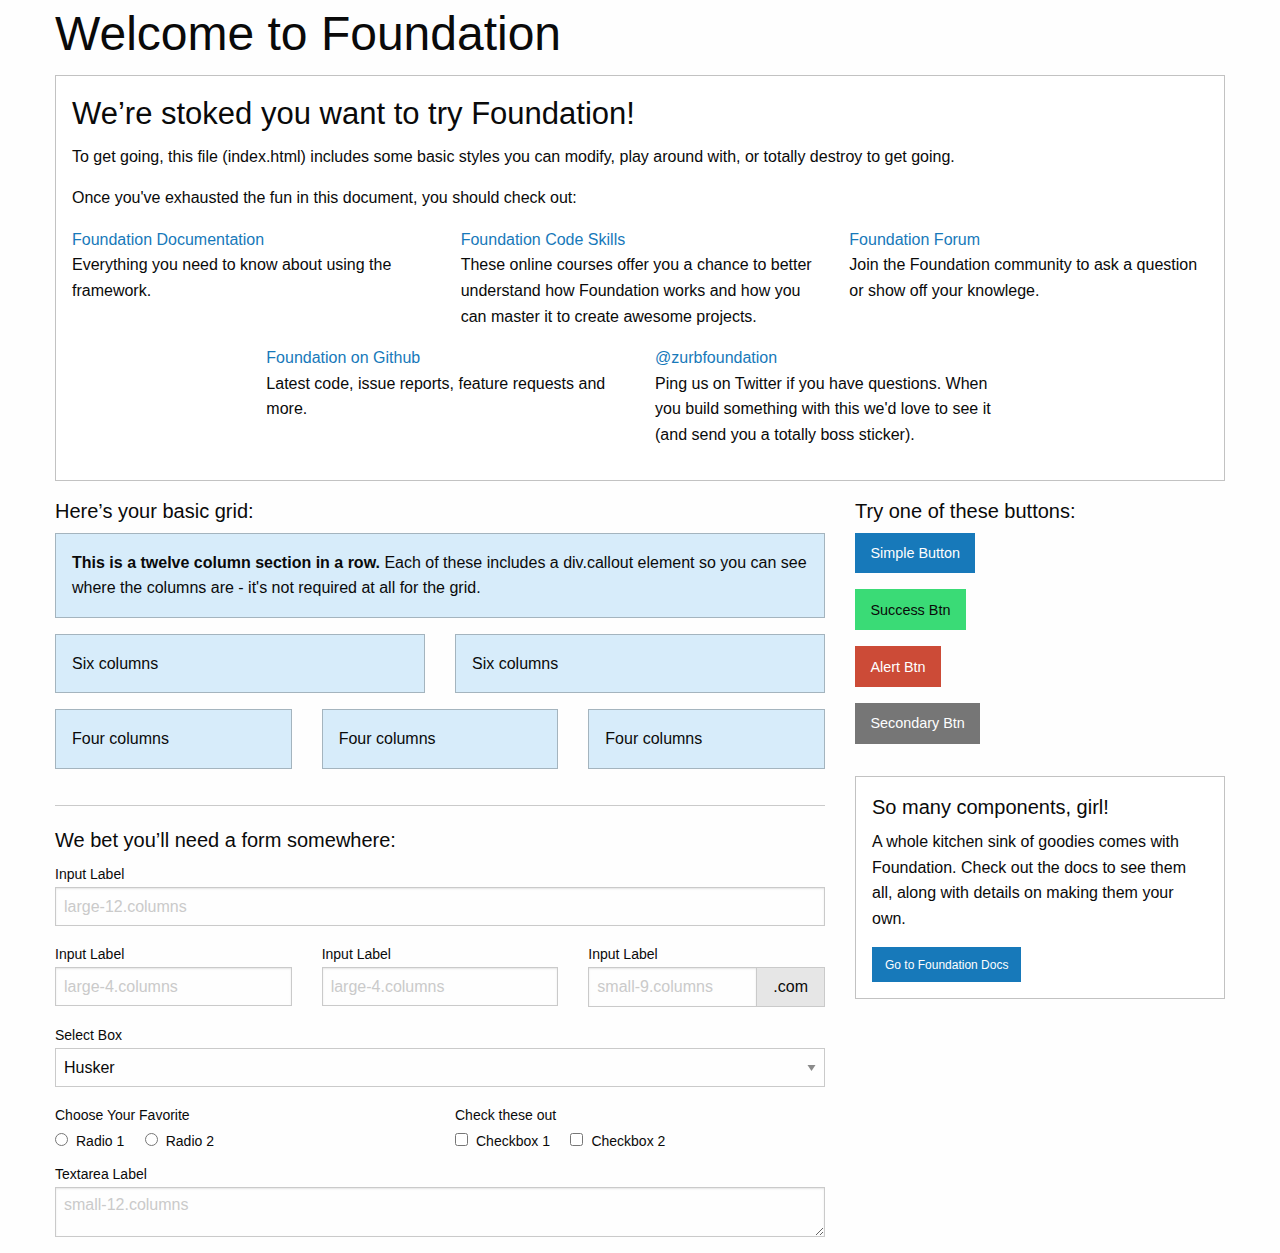
<file: foundation-6.3.1-complete/index.html>
<!doctype html>
<html class="no-js" lang="en" dir="ltr">
  <head>
    <meta charset="utf-8">
    <meta http-equiv="x-ua-compatible" content="ie=edge">
    <meta name="viewport" content="width=device-width, initial-scale=1.0">
    <title>Foundation for Sites</title>
    <link rel="stylesheet" href="css/foundation.css">
    <link rel="stylesheet" href="css/app.css">
  </head>
  <body>
    <div class="row">
      <div class="large-12 columns">
        <h1>Welcome to Foundation</h1>
      </div>
    </div>

    <div class="row">
      <div class="large-12 columns">
        <div class="callout">
          <h3>We&rsquo;re stoked you want to try Foundation! </h3>
          <p>To get going, this file (index.html) includes some basic styles you can modify, play around with, or totally destroy to get going.</p>
          <p>Once you've exhausted the fun in this document, you should check out:</p>
          <div class="row">
            <div class="large-4 medium-4 columns">
              <p><a href="http://foundation.zurb.com/docs">Foundation Documentation</a><br />Everything you need to know about using the framework.</p>
            </div>
            <div class="large-4 medium-4 columns">
              <p><a href="http://zurb.com/university/code-skills">Foundation Code Skills</a><br />These online courses offer you a chance to better understand how Foundation works and how you can master it to create awesome projects.</p>
            </div>
            <div class="large-4 medium-4 columns">
              <p><a href="http://foundation.zurb.com/forum">Foundation Forum</a><br />Join the Foundation community to ask a question or show off your knowlege.</p>
            </div>
          </div>
          <div class="row">
            <div class="large-4 medium-4 medium-push-2 columns">
              <p><a href="http://github.com/zurb/foundation">Foundation on Github</a><br />Latest code, issue reports, feature requests and more.</p>
            </div>
            <div class="large-4 medium-4 medium-pull-2 columns">
              <p><a href="https://twitter.com/ZURBfoundation">@zurbfoundation</a><br />Ping us on Twitter if you have questions. When you build something with this we'd love to see it (and send you a totally boss sticker).</p>
            </div>
          </div>
        </div>
      </div>
    </div>

    <div class="row">
      <div class="large-8 medium-8 columns">
        <h5>Here&rsquo;s your basic grid:</h5>
        <!-- Grid Example -->

        <div class="row">
          <div class="large-12 columns">
            <div class="primary callout">
              <p><strong>This is a twelve column section in a row.</strong> Each of these includes a div.callout element so you can see where the columns are - it's not required at all for the grid.</p>
            </div>
          </div>
        </div>
        <div class="row">
          <div class="large-6 medium-6 columns">
            <div class="primary callout">
              <p>Six columns</p>
            </div>
          </div>
          <div class="large-6 medium-6 columns">
            <div class="primary callout">
              <p>Six columns</p>
            </div>
          </div>
        </div>
        <div class="row">
          <div class="large-4 medium-4 small-4 columns">
            <div class="primary callout">
              <p>Four columns</p>
            </div>
          </div>
          <div class="large-4 medium-4 small-4 columns">
            <div class="primary callout">
              <p>Four columns</p>
            </div>
          </div>
          <div class="large-4 medium-4 small-4 columns">
            <div class="primary callout">
              <p>Four columns</p>
            </div>
          </div>
        </div>

        <hr />

        <h5>We bet you&rsquo;ll need a form somewhere:</h5>
        <form>
          <div class="row">
            <div class="large-12 columns">
              <label>Input Label</label>
              <input type="text" placeholder="large-12.columns" />
            </div>
          </div>
          <div class="row">
            <div class="large-4 medium-4 columns">
              <label>Input Label</label>
              <input type="text" placeholder="large-4.columns" />
            </div>
            <div class="large-4 medium-4 columns">
              <label>Input Label</label>
              <input type="text" placeholder="large-4.columns" />
            </div>
            <div class="large-4 medium-4 columns">
              <div class="row collapse">
                <label>Input Label</label>
                <div class="input-group">
                  <input type="text" placeholder="small-9.columns" class="input-group-field" />
                  <span class="input-group-label">.com</span>
                </div>
              </div>
            </div>
          </div>
          <div class="row">
            <div class="large-12 columns">
              <label>Select Box</label>
              <select>
                <option value="husker">Husker</option>
                <option value="starbuck">Starbuck</option>
                <option value="hotdog">Hot Dog</option>
                <option value="apollo">Apollo</option>
              </select>
            </div>
          </div>
          <div class="row">
            <div class="large-6 medium-6 columns">
              <label>Choose Your Favorite</label>
              <input type="radio" name="pokemon" value="Red" id="pokemonRed"><label for="pokemonRed">Radio 1</label>
              <input type="radio" name="pokemon" value="Blue" id="pokemonBlue"><label for="pokemonBlue">Radio 2</label>
            </div>
            <div class="large-6 medium-6 columns">
              <label>Check these out</label>
              <input id="checkbox1" type="checkbox"><label for="checkbox1">Checkbox 1</label>
              <input id="checkbox2" type="checkbox"><label for="checkbox2">Checkbox 2</label>
            </div>
          </div>
          <div class="row">
            <div class="large-12 columns">
              <label>Textarea Label</label>
              <textarea placeholder="small-12.columns"></textarea>
            </div>
          </div>
        </form>
      </div>

      <div class="large-4 medium-4 columns">
        <h5>Try one of these buttons:</h5>
        <p><a href="#" class="button">Simple Button</a><br/>
        <a href="#" class="success button">Success Btn</a><br/>
        <a href="#" class="alert button">Alert Btn</a><br/>
        <a href="#" class="secondary button">Secondary Btn</a></p>
        <div class="callout">
          <h5>So many components, girl!</h5>
          <p>A whole kitchen sink of goodies comes with Foundation. Check out the docs to see them all, along with details on making them your own.</p>
          <a href="http://foundation.zurb.com/sites/docs/" class="small button">Go to Foundation Docs</a>
        </div>
      </div>
    </div>

    <script src="js/vendor/jquery.js"></script>
    <script src="js/vendor/what-input.js"></script>
    <script src="js/vendor/foundation.js"></script>
    <script src="js/app.js"></script>
  </body>
</html>
</file>
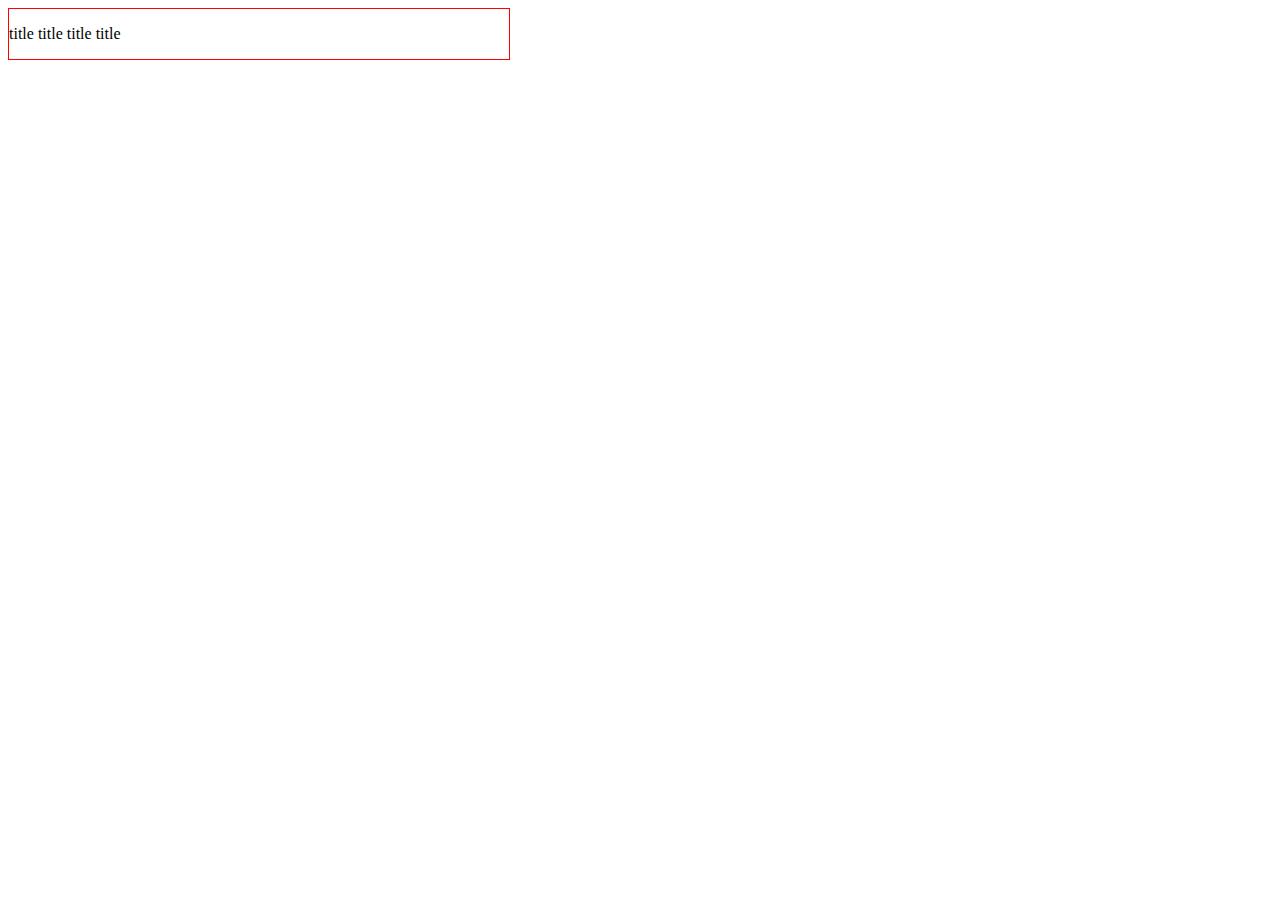
<file: foundation-6.3.1-complete/media.html>
<!DOCTYPE html>
<html lang="en">
<head>
    <meta charset="UTF-8">
    <title>Title</title>
    <style>
        .box{width: 500px;border: 1px solid red;}
        /*@media screen and (min-width:993px),screen and (max-width: 1200px){
            .box{width:200px; border-color: gray;background: gray;}
        }*/
        @media screen and (max-width:992px){
            .box{width:200px; border-color: gray;background: gray;}
        }
        @media screen and (max-width:768px){
            .box{width:200px; border-color: gray;}
            .title{color:red;}
        }


    </style>
</head>
<body>
<div class="box">
    <p class="title">title title title title</p>
</div>


</body>
</html>
</file>
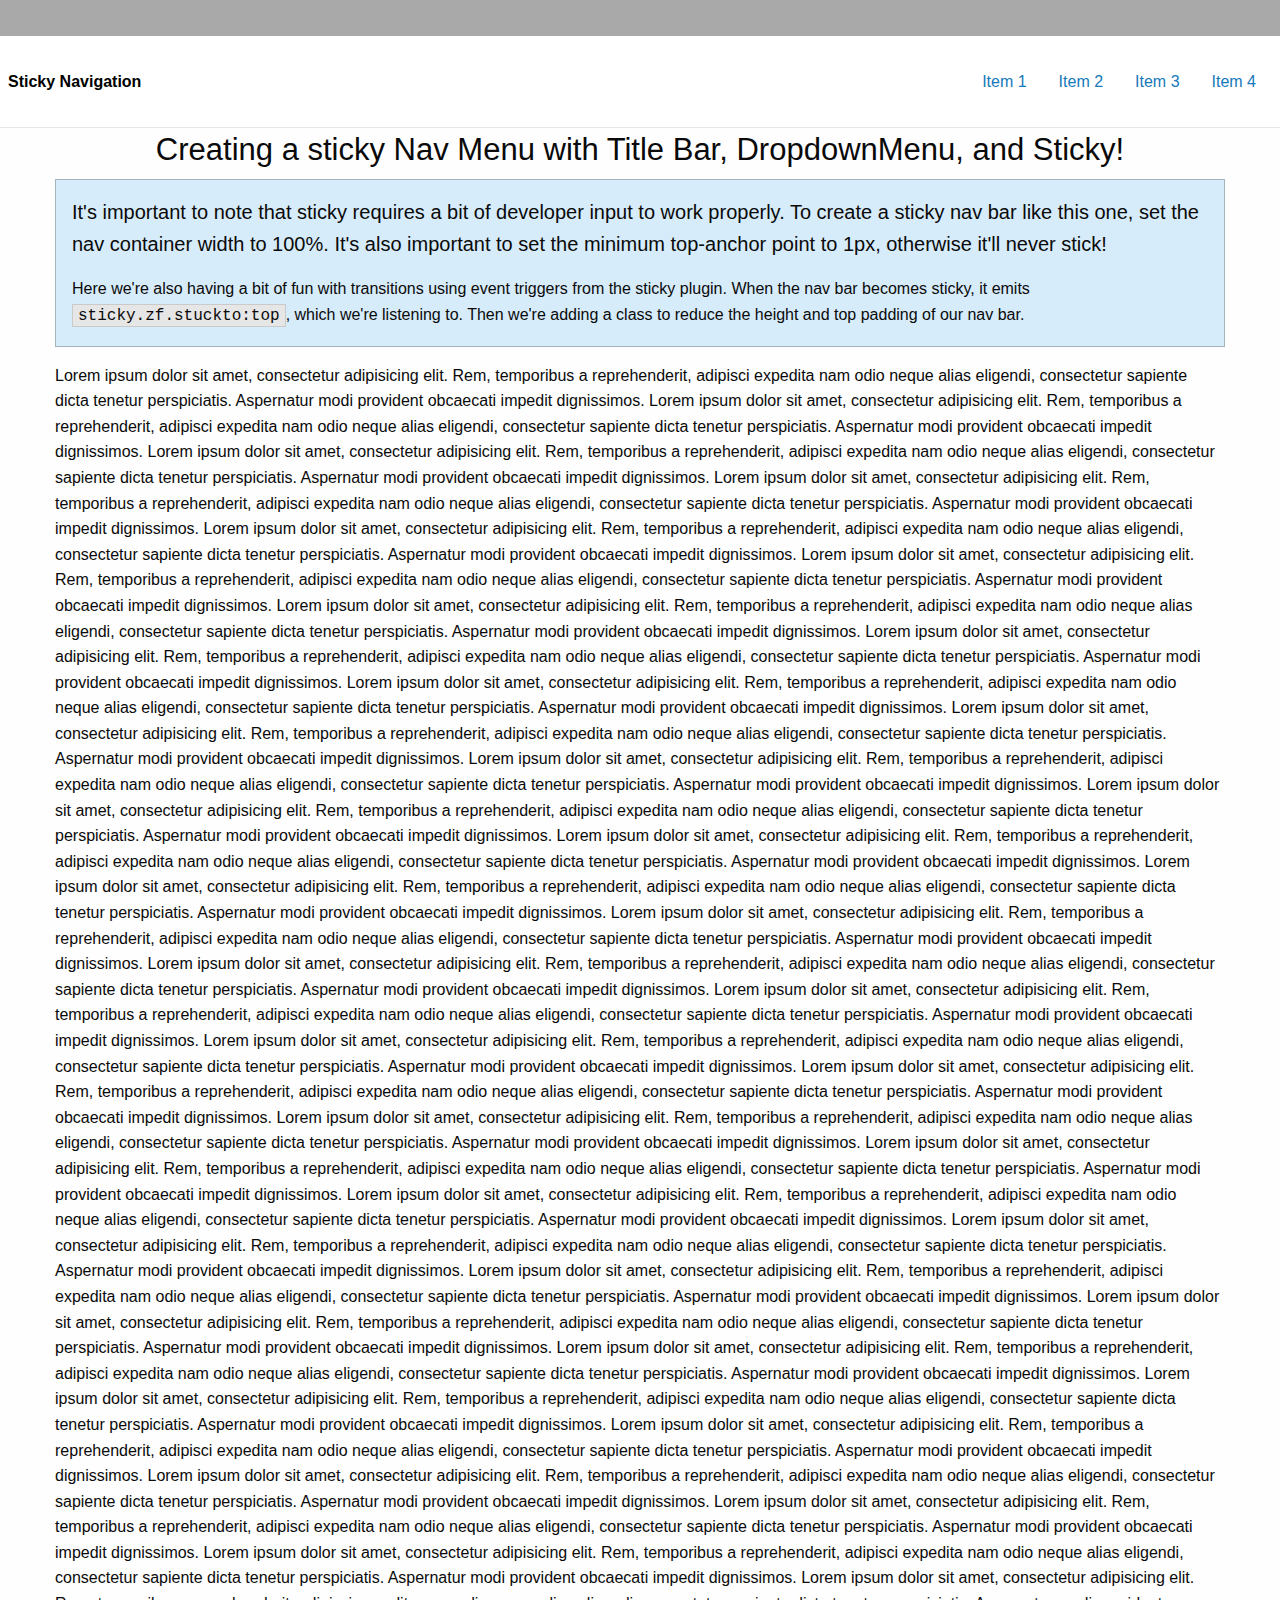
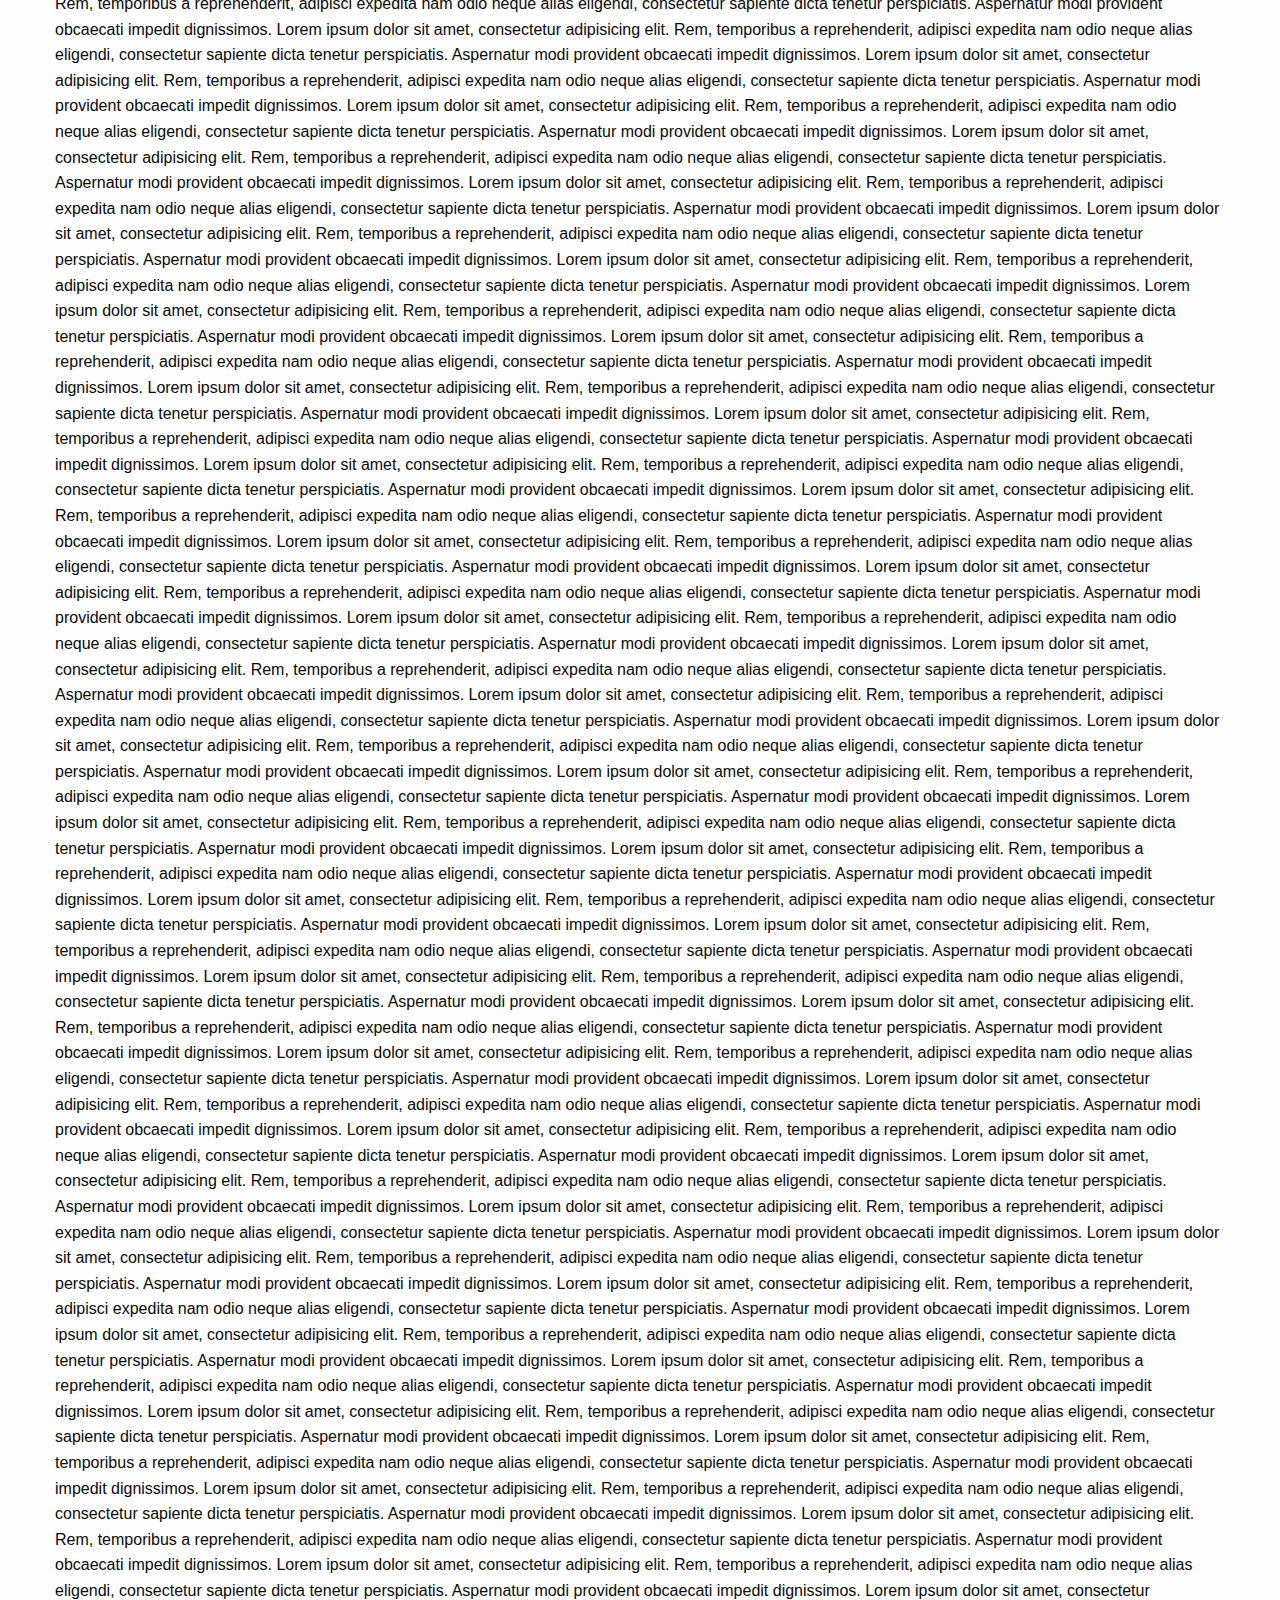
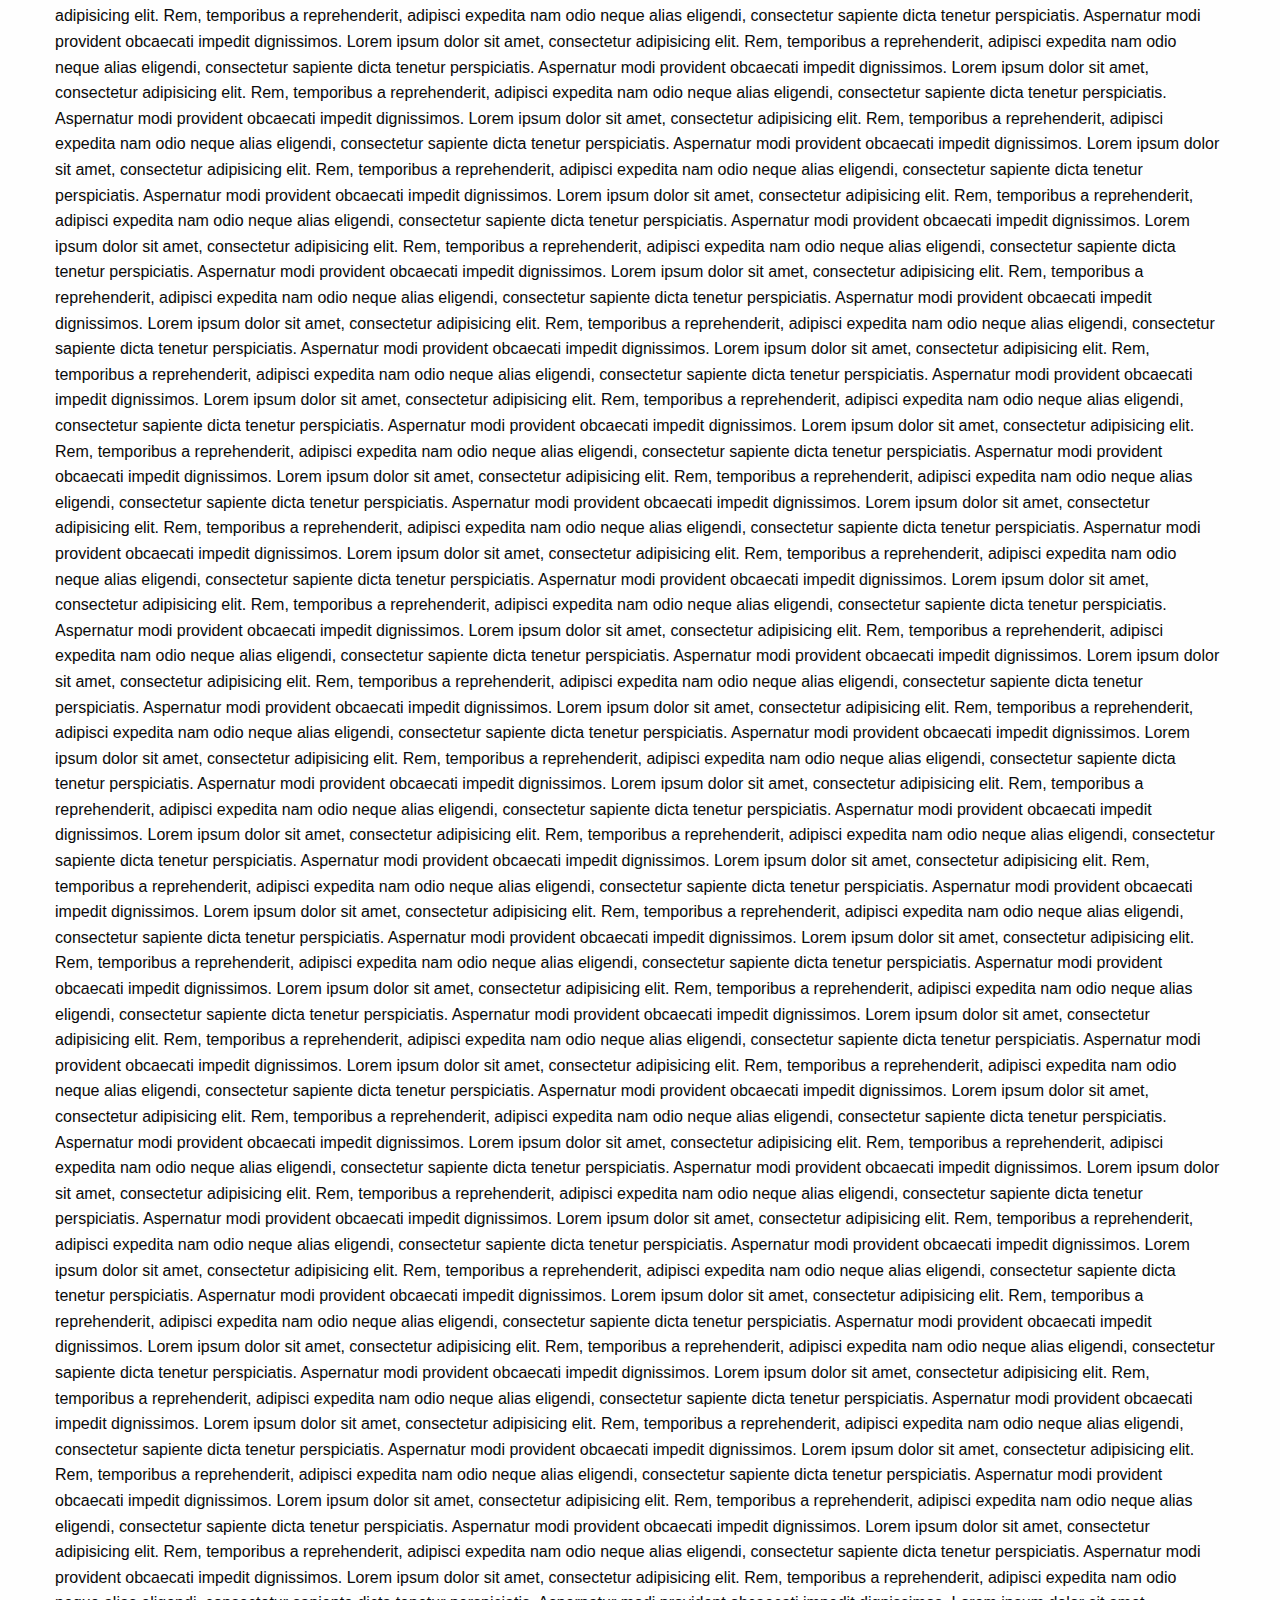
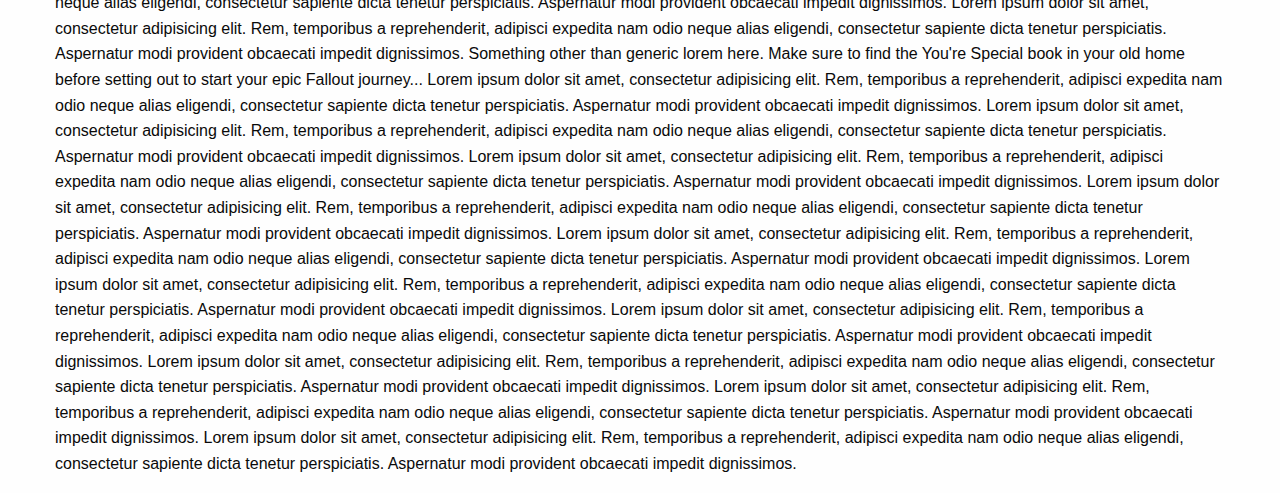
<file: foundation-6.3.1-complete/sticky.html>
<!DOCTYPE html>
<html lang="en">
<head>
    <meta charset="utf-8">
    <meta http-equiv="x-ua-compatible" content="ie=edge">
    <meta name="viewport" content="width=device-width, initial-scale=1.0">
    <title>Foundation Sticky</title>
    <link rel="stylesheet" href="css/foundation.css">
    <link rel="stylesheet" href="css/app.css">
    <link rel="stylesheet" href="css/docs.css">
    <style>
        .title-bar{
            font-family: "lato",sans-serif;
            font-style: normal;
            min-height: 92px;
            font-weight: 500;
            font-size: 16px;
            border-bottom: 1px solid #e6e6e6;
            background: #fff;
        }
        .title-bar-title{color: #000;}
        #main-menu.is-stuck{
            background: rgba(255,255,255,.95);
            -webkit-box-shadow: 0 2px 16px -1px #757575;
            -moz-box-shadow: 0 2px 16px -1px #757575;
            box-shadow: 0 2px 16px -1px #757575;
            min-height: 46px;
        }
    </style>
</head>
<body>
<div style="height: 36px;background: darkgray;"></div>
<div data-sticky-container="" class="sticky-container">
    <div class="title-bar sticky is-at-top" data-sticky data-options="marginTop:0;"  data-events="resize" id="main-menu">
        <div class="title-bar-left">
            <span class="title-bar-title">Sticky Navigation</span>
        </div>
        <div class="title-bar-right">
            <ul class="dropdown menu align-right" data-dropdown-menu="ucwxka-dropdown-menu" role="menubar">
                <li role="menuitem"><a>Item 1</a></li>
                <li role="menuitem"><a href="#">Item 2</a></li>
                <li role="menuitem"><a href="#">Item 3</a></li>
                <li role="menuitem"><a href="#">Item 4</a></li>
            </ul>
        </div>
    </div>
</div>



<div class="column row" id="root">
    <h3 class="text-center">Creating a sticky Nav Menu with Title Bar, DropdownMenu, and Sticky!</h3>
    <div class="callout primary">
        <p class="lead">It's important to note that sticky requires a bit of developer input to work properly. To create a sticky nav bar like this one, set the nav container width to 100%. It's also important to set the minimum top-anchor point to 1px, otherwise it'll never stick!</p>
        <p>Here we're also having a bit of fun with transitions using event triggers from the sticky plugin. When the nav bar becomes sticky, it emits <code>sticky.zf.stuckto:top</code>, which we're listening to. Then we're adding a class to reduce the height and top padding of our nav bar.</p>
    </div>
    <p>
        Lorem ipsum dolor sit amet, consectetur adipisicing elit. Rem, temporibus a reprehenderit, adipisci expedita nam odio neque alias eligendi, consectetur sapiente dicta tenetur perspiciatis. Aspernatur modi provident obcaecati impedit dignissimos.
        Lorem ipsum dolor sit amet, consectetur adipisicing elit. Rem, temporibus a reprehenderit, adipisci expedita nam odio neque alias eligendi, consectetur sapiente dicta tenetur perspiciatis. Aspernatur modi provident obcaecati impedit dignissimos.
        Lorem ipsum dolor sit amet, consectetur adipisicing elit. Rem, temporibus a reprehenderit, adipisci expedita nam odio neque alias eligendi, consectetur sapiente dicta tenetur perspiciatis. Aspernatur modi provident obcaecati impedit dignissimos.
        Lorem ipsum dolor sit amet, consectetur adipisicing elit. Rem, temporibus a reprehenderit, adipisci expedita nam odio neque alias eligendi, consectetur sapiente dicta tenetur perspiciatis. Aspernatur modi provident obcaecati impedit dignissimos.
        Lorem ipsum dolor sit amet, consectetur adipisicing elit. Rem, temporibus a reprehenderit, adipisci expedita nam odio neque alias eligendi, consectetur sapiente dicta tenetur perspiciatis. Aspernatur modi provident obcaecati impedit dignissimos.
        Lorem ipsum dolor sit amet, consectetur adipisicing elit. Rem, temporibus a reprehenderit, adipisci expedita nam odio neque alias eligendi, consectetur sapiente dicta tenetur perspiciatis. Aspernatur modi provident obcaecati impedit dignissimos.
        Lorem ipsum dolor sit amet, consectetur adipisicing elit. Rem, temporibus a reprehenderit, adipisci expedita nam odio neque alias eligendi, consectetur sapiente dicta tenetur perspiciatis. Aspernatur modi provident obcaecati impedit dignissimos.
        Lorem ipsum dolor sit amet, consectetur adipisicing elit. Rem, temporibus a reprehenderit, adipisci expedita nam odio neque alias eligendi, consectetur sapiente dicta tenetur perspiciatis. Aspernatur modi provident obcaecati impedit dignissimos.
        Lorem ipsum dolor sit amet, consectetur adipisicing elit. Rem, temporibus a reprehenderit, adipisci expedita nam odio neque alias eligendi, consectetur sapiente dicta tenetur perspiciatis. Aspernatur modi provident obcaecati impedit dignissimos.
        Lorem ipsum dolor sit amet, consectetur adipisicing elit. Rem, temporibus a reprehenderit, adipisci expedita nam odio neque alias eligendi, consectetur sapiente dicta tenetur perspiciatis. Aspernatur modi provident obcaecati impedit dignissimos.
        Lorem ipsum dolor sit amet, consectetur adipisicing elit. Rem, temporibus a reprehenderit, adipisci expedita nam odio neque alias eligendi, consectetur sapiente dicta tenetur perspiciatis. Aspernatur modi provident obcaecati impedit dignissimos.
        Lorem ipsum dolor sit amet, consectetur adipisicing elit. Rem, temporibus a reprehenderit, adipisci expedita nam odio neque alias eligendi, consectetur sapiente dicta tenetur perspiciatis. Aspernatur modi provident obcaecati impedit dignissimos.
        Lorem ipsum dolor sit amet, consectetur adipisicing elit. Rem, temporibus a reprehenderit, adipisci expedita nam odio neque alias eligendi, consectetur sapiente dicta tenetur perspiciatis. Aspernatur modi provident obcaecati impedit dignissimos.
        Lorem ipsum dolor sit amet, consectetur adipisicing elit. Rem, temporibus a reprehenderit, adipisci expedita nam odio neque alias eligendi, consectetur sapiente dicta tenetur perspiciatis. Aspernatur modi provident obcaecati impedit dignissimos.
        Lorem ipsum dolor sit amet, consectetur adipisicing elit. Rem, temporibus a reprehenderit, adipisci expedita nam odio neque alias eligendi, consectetur sapiente dicta tenetur perspiciatis. Aspernatur modi provident obcaecati impedit dignissimos.
        Lorem ipsum dolor sit amet, consectetur adipisicing elit. Rem, temporibus a reprehenderit, adipisci expedita nam odio neque alias eligendi, consectetur sapiente dicta tenetur perspiciatis. Aspernatur modi provident obcaecati impedit dignissimos.
        Lorem ipsum dolor sit amet, consectetur adipisicing elit. Rem, temporibus a reprehenderit, adipisci expedita nam odio neque alias eligendi, consectetur sapiente dicta tenetur perspiciatis. Aspernatur modi provident obcaecati impedit dignissimos.
        Lorem ipsum dolor sit amet, consectetur adipisicing elit. Rem, temporibus a reprehenderit, adipisci expedita nam odio neque alias eligendi, consectetur sapiente dicta tenetur perspiciatis. Aspernatur modi provident obcaecati impedit dignissimos.
        Lorem ipsum dolor sit amet, consectetur adipisicing elit. Rem, temporibus a reprehenderit, adipisci expedita nam odio neque alias eligendi, consectetur sapiente dicta tenetur perspiciatis. Aspernatur modi provident obcaecati impedit dignissimos.
        Lorem ipsum dolor sit amet, consectetur adipisicing elit. Rem, temporibus a reprehenderit, adipisci expedita nam odio neque alias eligendi, consectetur sapiente dicta tenetur perspiciatis. Aspernatur modi provident obcaecati impedit dignissimos.
        Lorem ipsum dolor sit amet, consectetur adipisicing elit. Rem, temporibus a reprehenderit, adipisci expedita nam odio neque alias eligendi, consectetur sapiente dicta tenetur perspiciatis. Aspernatur modi provident obcaecati impedit dignissimos.
        Lorem ipsum dolor sit amet, consectetur adipisicing elit. Rem, temporibus a reprehenderit, adipisci expedita nam odio neque alias eligendi, consectetur sapiente dicta tenetur perspiciatis. Aspernatur modi provident obcaecati impedit dignissimos.
        Lorem ipsum dolor sit amet, consectetur adipisicing elit. Rem, temporibus a reprehenderit, adipisci expedita nam odio neque alias eligendi, consectetur sapiente dicta tenetur perspiciatis. Aspernatur modi provident obcaecati impedit dignissimos.
        Lorem ipsum dolor sit amet, consectetur adipisicing elit. Rem, temporibus a reprehenderit, adipisci expedita nam odio neque alias eligendi, consectetur sapiente dicta tenetur perspiciatis. Aspernatur modi provident obcaecati impedit dignissimos.
        Lorem ipsum dolor sit amet, consectetur adipisicing elit. Rem, temporibus a reprehenderit, adipisci expedita nam odio neque alias eligendi, consectetur sapiente dicta tenetur perspiciatis. Aspernatur modi provident obcaecati impedit dignissimos.
        Lorem ipsum dolor sit amet, consectetur adipisicing elit. Rem, temporibus a reprehenderit, adipisci expedita nam odio neque alias eligendi, consectetur sapiente dicta tenetur perspiciatis. Aspernatur modi provident obcaecati impedit dignissimos.
        Lorem ipsum dolor sit amet, consectetur adipisicing elit. Rem, temporibus a reprehenderit, adipisci expedita nam odio neque alias eligendi, consectetur sapiente dicta tenetur perspiciatis. Aspernatur modi provident obcaecati impedit dignissimos.
        Lorem ipsum dolor sit amet, consectetur adipisicing elit. Rem, temporibus a reprehenderit, adipisci expedita nam odio neque alias eligendi, consectetur sapiente dicta tenetur perspiciatis. Aspernatur modi provident obcaecati impedit dignissimos.
        Lorem ipsum dolor sit amet, consectetur adipisicing elit. Rem, temporibus a reprehenderit, adipisci expedita nam odio neque alias eligendi, consectetur sapiente dicta tenetur perspiciatis. Aspernatur modi provident obcaecati impedit dignissimos.
        Lorem ipsum dolor sit amet, consectetur adipisicing elit. Rem, temporibus a reprehenderit, adipisci expedita nam odio neque alias eligendi, consectetur sapiente dicta tenetur perspiciatis. Aspernatur modi provident obcaecati impedit dignissimos.
        Lorem ipsum dolor sit amet, consectetur adipisicing elit. Rem, temporibus a reprehenderit, adipisci expedita nam odio neque alias eligendi, consectetur sapiente dicta tenetur perspiciatis. Aspernatur modi provident obcaecati impedit dignissimos.
        Lorem ipsum dolor sit amet, consectetur adipisicing elit. Rem, temporibus a reprehenderit, adipisci expedita nam odio neque alias eligendi, consectetur sapiente dicta tenetur perspiciatis. Aspernatur modi provident obcaecati impedit dignissimos.
        Lorem ipsum dolor sit amet, consectetur adipisicing elit. Rem, temporibus a reprehenderit, adipisci expedita nam odio neque alias eligendi, consectetur sapiente dicta tenetur perspiciatis. Aspernatur modi provident obcaecati impedit dignissimos.
        Lorem ipsum dolor sit amet, consectetur adipisicing elit. Rem, temporibus a reprehenderit, adipisci expedita nam odio neque alias eligendi, consectetur sapiente dicta tenetur perspiciatis. Aspernatur modi provident obcaecati impedit dignissimos.
        Lorem ipsum dolor sit amet, consectetur adipisicing elit. Rem, temporibus a reprehenderit, adipisci expedita nam odio neque alias eligendi, consectetur sapiente dicta tenetur perspiciatis. Aspernatur modi provident obcaecati impedit dignissimos.
        Lorem ipsum dolor sit amet, consectetur adipisicing elit. Rem, temporibus a reprehenderit, adipisci expedita nam odio neque alias eligendi, consectetur sapiente dicta tenetur perspiciatis. Aspernatur modi provident obcaecati impedit dignissimos.
        Lorem ipsum dolor sit amet, consectetur adipisicing elit. Rem, temporibus a reprehenderit, adipisci expedita nam odio neque alias eligendi, consectetur sapiente dicta tenetur perspiciatis. Aspernatur modi provident obcaecati impedit dignissimos.
        Lorem ipsum dolor sit amet, consectetur adipisicing elit. Rem, temporibus a reprehenderit, adipisci expedita nam odio neque alias eligendi, consectetur sapiente dicta tenetur perspiciatis. Aspernatur modi provident obcaecati impedit dignissimos.
        Lorem ipsum dolor sit amet, consectetur adipisicing elit. Rem, temporibus a reprehenderit, adipisci expedita nam odio neque alias eligendi, consectetur sapiente dicta tenetur perspiciatis. Aspernatur modi provident obcaecati impedit dignissimos.
        Lorem ipsum dolor sit amet, consectetur adipisicing elit. Rem, temporibus a reprehenderit, adipisci expedita nam odio neque alias eligendi, consectetur sapiente dicta tenetur perspiciatis. Aspernatur modi provident obcaecati impedit dignissimos.
        Lorem ipsum dolor sit amet, consectetur adipisicing elit. Rem, temporibus a reprehenderit, adipisci expedita nam odio neque alias eligendi, consectetur sapiente dicta tenetur perspiciatis. Aspernatur modi provident obcaecati impedit dignissimos.
        Lorem ipsum dolor sit amet, consectetur adipisicing elit. Rem, temporibus a reprehenderit, adipisci expedita nam odio neque alias eligendi, consectetur sapiente dicta tenetur perspiciatis. Aspernatur modi provident obcaecati impedit dignissimos.
        Lorem ipsum dolor sit amet, consectetur adipisicing elit. Rem, temporibus a reprehenderit, adipisci expedita nam odio neque alias eligendi, consectetur sapiente dicta tenetur perspiciatis. Aspernatur modi provident obcaecati impedit dignissimos.
        Lorem ipsum dolor sit amet, consectetur adipisicing elit. Rem, temporibus a reprehenderit, adipisci expedita nam odio neque alias eligendi, consectetur sapiente dicta tenetur perspiciatis. Aspernatur modi provident obcaecati impedit dignissimos.
        Lorem ipsum dolor sit amet, consectetur adipisicing elit. Rem, temporibus a reprehenderit, adipisci expedita nam odio neque alias eligendi, consectetur sapiente dicta tenetur perspiciatis. Aspernatur modi provident obcaecati impedit dignissimos.
        Lorem ipsum dolor sit amet, consectetur adipisicing elit. Rem, temporibus a reprehenderit, adipisci expedita nam odio neque alias eligendi, consectetur sapiente dicta tenetur perspiciatis. Aspernatur modi provident obcaecati impedit dignissimos.
        Lorem ipsum dolor sit amet, consectetur adipisicing elit. Rem, temporibus a reprehenderit, adipisci expedita nam odio neque alias eligendi, consectetur sapiente dicta tenetur perspiciatis. Aspernatur modi provident obcaecati impedit dignissimos.
        Lorem ipsum dolor sit amet, consectetur adipisicing elit. Rem, temporibus a reprehenderit, adipisci expedita nam odio neque alias eligendi, consectetur sapiente dicta tenetur perspiciatis. Aspernatur modi provident obcaecati impedit dignissimos.
        Lorem ipsum dolor sit amet, consectetur adipisicing elit. Rem, temporibus a reprehenderit, adipisci expedita nam odio neque alias eligendi, consectetur sapiente dicta tenetur perspiciatis. Aspernatur modi provident obcaecati impedit dignissimos.
        Lorem ipsum dolor sit amet, consectetur adipisicing elit. Rem, temporibus a reprehenderit, adipisci expedita nam odio neque alias eligendi, consectetur sapiente dicta tenetur perspiciatis. Aspernatur modi provident obcaecati impedit dignissimos.
        Lorem ipsum dolor sit amet, consectetur adipisicing elit. Rem, temporibus a reprehenderit, adipisci expedita nam odio neque alias eligendi, consectetur sapiente dicta tenetur perspiciatis. Aspernatur modi provident obcaecati impedit dignissimos.
        Lorem ipsum dolor sit amet, consectetur adipisicing elit. Rem, temporibus a reprehenderit, adipisci expedita nam odio neque alias eligendi, consectetur sapiente dicta tenetur perspiciatis. Aspernatur modi provident obcaecati impedit dignissimos.
        Lorem ipsum dolor sit amet, consectetur adipisicing elit. Rem, temporibus a reprehenderit, adipisci expedita nam odio neque alias eligendi, consectetur sapiente dicta tenetur perspiciatis. Aspernatur modi provident obcaecati impedit dignissimos.
        Lorem ipsum dolor sit amet, consectetur adipisicing elit. Rem, temporibus a reprehenderit, adipisci expedita nam odio neque alias eligendi, consectetur sapiente dicta tenetur perspiciatis. Aspernatur modi provident obcaecati impedit dignissimos.
        Lorem ipsum dolor sit amet, consectetur adipisicing elit. Rem, temporibus a reprehenderit, adipisci expedita nam odio neque alias eligendi, consectetur sapiente dicta tenetur perspiciatis. Aspernatur modi provident obcaecati impedit dignissimos.
        Lorem ipsum dolor sit amet, consectetur adipisicing elit. Rem, temporibus a reprehenderit, adipisci expedita nam odio neque alias eligendi, consectetur sapiente dicta tenetur perspiciatis. Aspernatur modi provident obcaecati impedit dignissimos.
        Lorem ipsum dolor sit amet, consectetur adipisicing elit. Rem, temporibus a reprehenderit, adipisci expedita nam odio neque alias eligendi, consectetur sapiente dicta tenetur perspiciatis. Aspernatur modi provident obcaecati impedit dignissimos.
        Lorem ipsum dolor sit amet, consectetur adipisicing elit. Rem, temporibus a reprehenderit, adipisci expedita nam odio neque alias eligendi, consectetur sapiente dicta tenetur perspiciatis. Aspernatur modi provident obcaecati impedit dignissimos.
        Lorem ipsum dolor sit amet, consectetur adipisicing elit. Rem, temporibus a reprehenderit, adipisci expedita nam odio neque alias eligendi, consectetur sapiente dicta tenetur perspiciatis. Aspernatur modi provident obcaecati impedit dignissimos.
        Lorem ipsum dolor sit amet, consectetur adipisicing elit. Rem, temporibus a reprehenderit, adipisci expedita nam odio neque alias eligendi, consectetur sapiente dicta tenetur perspiciatis. Aspernatur modi provident obcaecati impedit dignissimos.
        Lorem ipsum dolor sit amet, consectetur adipisicing elit. Rem, temporibus a reprehenderit, adipisci expedita nam odio neque alias eligendi, consectetur sapiente dicta tenetur perspiciatis. Aspernatur modi provident obcaecati impedit dignissimos.
        Lorem ipsum dolor sit amet, consectetur adipisicing elit. Rem, temporibus a reprehenderit, adipisci expedita nam odio neque alias eligendi, consectetur sapiente dicta tenetur perspiciatis. Aspernatur modi provident obcaecati impedit dignissimos.
        Lorem ipsum dolor sit amet, consectetur adipisicing elit. Rem, temporibus a reprehenderit, adipisci expedita nam odio neque alias eligendi, consectetur sapiente dicta tenetur perspiciatis. Aspernatur modi provident obcaecati impedit dignissimos.
        Lorem ipsum dolor sit amet, consectetur adipisicing elit. Rem, temporibus a reprehenderit, adipisci expedita nam odio neque alias eligendi, consectetur sapiente dicta tenetur perspiciatis. Aspernatur modi provident obcaecati impedit dignissimos.
        Lorem ipsum dolor sit amet, consectetur adipisicing elit. Rem, temporibus a reprehenderit, adipisci expedita nam odio neque alias eligendi, consectetur sapiente dicta tenetur perspiciatis. Aspernatur modi provident obcaecati impedit dignissimos.
        Lorem ipsum dolor sit amet, consectetur adipisicing elit. Rem, temporibus a reprehenderit, adipisci expedita nam odio neque alias eligendi, consectetur sapiente dicta tenetur perspiciatis. Aspernatur modi provident obcaecati impedit dignissimos.
        Lorem ipsum dolor sit amet, consectetur adipisicing elit. Rem, temporibus a reprehenderit, adipisci expedita nam odio neque alias eligendi, consectetur sapiente dicta tenetur perspiciatis. Aspernatur modi provident obcaecati impedit dignissimos.
        Lorem ipsum dolor sit amet, consectetur adipisicing elit. Rem, temporibus a reprehenderit, adipisci expedita nam odio neque alias eligendi, consectetur sapiente dicta tenetur perspiciatis. Aspernatur modi provident obcaecati impedit dignissimos.
        Lorem ipsum dolor sit amet, consectetur adipisicing elit. Rem, temporibus a reprehenderit, adipisci expedita nam odio neque alias eligendi, consectetur sapiente dicta tenetur perspiciatis. Aspernatur modi provident obcaecati impedit dignissimos.
        Lorem ipsum dolor sit amet, consectetur adipisicing elit. Rem, temporibus a reprehenderit, adipisci expedita nam odio neque alias eligendi, consectetur sapiente dicta tenetur perspiciatis. Aspernatur modi provident obcaecati impedit dignissimos.
        Lorem ipsum dolor sit amet, consectetur adipisicing elit. Rem, temporibus a reprehenderit, adipisci expedita nam odio neque alias eligendi, consectetur sapiente dicta tenetur perspiciatis. Aspernatur modi provident obcaecati impedit dignissimos.
        Lorem ipsum dolor sit amet, consectetur adipisicing elit. Rem, temporibus a reprehenderit, adipisci expedita nam odio neque alias eligendi, consectetur sapiente dicta tenetur perspiciatis. Aspernatur modi provident obcaecati impedit dignissimos.
        Lorem ipsum dolor sit amet, consectetur adipisicing elit. Rem, temporibus a reprehenderit, adipisci expedita nam odio neque alias eligendi, consectetur sapiente dicta tenetur perspiciatis. Aspernatur modi provident obcaecati impedit dignissimos.
        Lorem ipsum dolor sit amet, consectetur adipisicing elit. Rem, temporibus a reprehenderit, adipisci expedita nam odio neque alias eligendi, consectetur sapiente dicta tenetur perspiciatis. Aspernatur modi provident obcaecati impedit dignissimos.
        Lorem ipsum dolor sit amet, consectetur adipisicing elit. Rem, temporibus a reprehenderit, adipisci expedita nam odio neque alias eligendi, consectetur sapiente dicta tenetur perspiciatis. Aspernatur modi provident obcaecati impedit dignissimos.
        Lorem ipsum dolor sit amet, consectetur adipisicing elit. Rem, temporibus a reprehenderit, adipisci expedita nam odio neque alias eligendi, consectetur sapiente dicta tenetur perspiciatis. Aspernatur modi provident obcaecati impedit dignissimos.
        Lorem ipsum dolor sit amet, consectetur adipisicing elit. Rem, temporibus a reprehenderit, adipisci expedita nam odio neque alias eligendi, consectetur sapiente dicta tenetur perspiciatis. Aspernatur modi provident obcaecati impedit dignissimos.
        Lorem ipsum dolor sit amet, consectetur adipisicing elit. Rem, temporibus a reprehenderit, adipisci expedita nam odio neque alias eligendi, consectetur sapiente dicta tenetur perspiciatis. Aspernatur modi provident obcaecati impedit dignissimos.
        Lorem ipsum dolor sit amet, consectetur adipisicing elit. Rem, temporibus a reprehenderit, adipisci expedita nam odio neque alias eligendi, consectetur sapiente dicta tenetur perspiciatis. Aspernatur modi provident obcaecati impedit dignissimos.
        Lorem ipsum dolor sit amet, consectetur adipisicing elit. Rem, temporibus a reprehenderit, adipisci expedita nam odio neque alias eligendi, consectetur sapiente dicta tenetur perspiciatis. Aspernatur modi provident obcaecati impedit dignissimos.
        Lorem ipsum dolor sit amet, consectetur adipisicing elit. Rem, temporibus a reprehenderit, adipisci expedita nam odio neque alias eligendi, consectetur sapiente dicta tenetur perspiciatis. Aspernatur modi provident obcaecati impedit dignissimos.
        Lorem ipsum dolor sit amet, consectetur adipisicing elit. Rem, temporibus a reprehenderit, adipisci expedita nam odio neque alias eligendi, consectetur sapiente dicta tenetur perspiciatis. Aspernatur modi provident obcaecati impedit dignissimos.
        Lorem ipsum dolor sit amet, consectetur adipisicing elit. Rem, temporibus a reprehenderit, adipisci expedita nam odio neque alias eligendi, consectetur sapiente dicta tenetur perspiciatis. Aspernatur modi provident obcaecati impedit dignissimos.
        Lorem ipsum dolor sit amet, consectetur adipisicing elit. Rem, temporibus a reprehenderit, adipisci expedita nam odio neque alias eligendi, consectetur sapiente dicta tenetur perspiciatis. Aspernatur modi provident obcaecati impedit dignissimos.
        Lorem ipsum dolor sit amet, consectetur adipisicing elit. Rem, temporibus a reprehenderit, adipisci expedita nam odio neque alias eligendi, consectetur sapiente dicta tenetur perspiciatis. Aspernatur modi provident obcaecati impedit dignissimos.
        Lorem ipsum dolor sit amet, consectetur adipisicing elit. Rem, temporibus a reprehenderit, adipisci expedita nam odio neque alias eligendi, consectetur sapiente dicta tenetur perspiciatis. Aspernatur modi provident obcaecati impedit dignissimos.
        Lorem ipsum dolor sit amet, consectetur adipisicing elit. Rem, temporibus a reprehenderit, adipisci expedita nam odio neque alias eligendi, consectetur sapiente dicta tenetur perspiciatis. Aspernatur modi provident obcaecati impedit dignissimos.
        Lorem ipsum dolor sit amet, consectetur adipisicing elit. Rem, temporibus a reprehenderit, adipisci expedita nam odio neque alias eligendi, consectetur sapiente dicta tenetur perspiciatis. Aspernatur modi provident obcaecati impedit dignissimos.
        Lorem ipsum dolor sit amet, consectetur adipisicing elit. Rem, temporibus a reprehenderit, adipisci expedita nam odio neque alias eligendi, consectetur sapiente dicta tenetur perspiciatis. Aspernatur modi provident obcaecati impedit dignissimos.
        Lorem ipsum dolor sit amet, consectetur adipisicing elit. Rem, temporibus a reprehenderit, adipisci expedita nam odio neque alias eligendi, consectetur sapiente dicta tenetur perspiciatis. Aspernatur modi provident obcaecati impedit dignissimos.
        Lorem ipsum dolor sit amet, consectetur adipisicing elit. Rem, temporibus a reprehenderit, adipisci expedita nam odio neque alias eligendi, consectetur sapiente dicta tenetur perspiciatis. Aspernatur modi provident obcaecati impedit dignissimos.
        Lorem ipsum dolor sit amet, consectetur adipisicing elit. Rem, temporibus a reprehenderit, adipisci expedita nam odio neque alias eligendi, consectetur sapiente dicta tenetur perspiciatis. Aspernatur modi provident obcaecati impedit dignissimos.
        Lorem ipsum dolor sit amet, consectetur adipisicing elit. Rem, temporibus a reprehenderit, adipisci expedita nam odio neque alias eligendi, consectetur sapiente dicta tenetur perspiciatis. Aspernatur modi provident obcaecati impedit dignissimos.
        Lorem ipsum dolor sit amet, consectetur adipisicing elit. Rem, temporibus a reprehenderit, adipisci expedita nam odio neque alias eligendi, consectetur sapiente dicta tenetur perspiciatis. Aspernatur modi provident obcaecati impedit dignissimos.
        Lorem ipsum dolor sit amet, consectetur adipisicing elit. Rem, temporibus a reprehenderit, adipisci expedita nam odio neque alias eligendi, consectetur sapiente dicta tenetur perspiciatis. Aspernatur modi provident obcaecati impedit dignissimos.
        Lorem ipsum dolor sit amet, consectetur adipisicing elit. Rem, temporibus a reprehenderit, adipisci expedita nam odio neque alias eligendi, consectetur sapiente dicta tenetur perspiciatis. Aspernatur modi provident obcaecati impedit dignissimos.
        Lorem ipsum dolor sit amet, consectetur adipisicing elit. Rem, temporibus a reprehenderit, adipisci expedita nam odio neque alias eligendi, consectetur sapiente dicta tenetur perspiciatis. Aspernatur modi provident obcaecati impedit dignissimos.
        Lorem ipsum dolor sit amet, consectetur adipisicing elit. Rem, temporibus a reprehenderit, adipisci expedita nam odio neque alias eligendi, consectetur sapiente dicta tenetur perspiciatis. Aspernatur modi provident obcaecati impedit dignissimos.
        Lorem ipsum dolor sit amet, consectetur adipisicing elit. Rem, temporibus a reprehenderit, adipisci expedita nam odio neque alias eligendi, consectetur sapiente dicta tenetur perspiciatis. Aspernatur modi provident obcaecati impedit dignissimos.
        Lorem ipsum dolor sit amet, consectetur adipisicing elit. Rem, temporibus a reprehenderit, adipisci expedita nam odio neque alias eligendi, consectetur sapiente dicta tenetur perspiciatis. Aspernatur modi provident obcaecati impedit dignissimos.
        Lorem ipsum dolor sit amet, consectetur adipisicing elit. Rem, temporibus a reprehenderit, adipisci expedita nam odio neque alias eligendi, consectetur sapiente dicta tenetur perspiciatis. Aspernatur modi provident obcaecati impedit dignissimos.
        Lorem ipsum dolor sit amet, consectetur adipisicing elit. Rem, temporibus a reprehenderit, adipisci expedita nam odio neque alias eligendi, consectetur sapiente dicta tenetur perspiciatis. Aspernatur modi provident obcaecati impedit dignissimos.
        Lorem ipsum dolor sit amet, consectetur adipisicing elit. Rem, temporibus a reprehenderit, adipisci expedita nam odio neque alias eligendi, consectetur sapiente dicta tenetur perspiciatis. Aspernatur modi provident obcaecati impedit dignissimos.
        Lorem ipsum dolor sit amet, consectetur adipisicing elit. Rem, temporibus a reprehenderit, adipisci expedita nam odio neque alias eligendi, consectetur sapiente dicta tenetur perspiciatis. Aspernatur modi provident obcaecati impedit dignissimos.
        Lorem ipsum dolor sit amet, consectetur adipisicing elit. Rem, temporibus a reprehenderit, adipisci expedita nam odio neque alias eligendi, consectetur sapiente dicta tenetur perspiciatis. Aspernatur modi provident obcaecati impedit dignissimos.
        Lorem ipsum dolor sit amet, consectetur adipisicing elit. Rem, temporibus a reprehenderit, adipisci expedita nam odio neque alias eligendi, consectetur sapiente dicta tenetur perspiciatis. Aspernatur modi provident obcaecati impedit dignissimos.
        Lorem ipsum dolor sit amet, consectetur adipisicing elit. Rem, temporibus a reprehenderit, adipisci expedita nam odio neque alias eligendi, consectetur sapiente dicta tenetur perspiciatis. Aspernatur modi provident obcaecati impedit dignissimos.
        Lorem ipsum dolor sit amet, consectetur adipisicing elit. Rem, temporibus a reprehenderit, adipisci expedita nam odio neque alias eligendi, consectetur sapiente dicta tenetur perspiciatis. Aspernatur modi provident obcaecati impedit dignissimos.
        Lorem ipsum dolor sit amet, consectetur adipisicing elit. Rem, temporibus a reprehenderit, adipisci expedita nam odio neque alias eligendi, consectetur sapiente dicta tenetur perspiciatis. Aspernatur modi provident obcaecati impedit dignissimos.
        Lorem ipsum dolor sit amet, consectetur adipisicing elit. Rem, temporibus a reprehenderit, adipisci expedita nam odio neque alias eligendi, consectetur sapiente dicta tenetur perspiciatis. Aspernatur modi provident obcaecati impedit dignissimos.
        Lorem ipsum dolor sit amet, consectetur adipisicing elit. Rem, temporibus a reprehenderit, adipisci expedita nam odio neque alias eligendi, consectetur sapiente dicta tenetur perspiciatis. Aspernatur modi provident obcaecati impedit dignissimos.
        Lorem ipsum dolor sit amet, consectetur adipisicing elit. Rem, temporibus a reprehenderit, adipisci expedita nam odio neque alias eligendi, consectetur sapiente dicta tenetur perspiciatis. Aspernatur modi provident obcaecati impedit dignissimos.
        Lorem ipsum dolor sit amet, consectetur adipisicing elit. Rem, temporibus a reprehenderit, adipisci expedita nam odio neque alias eligendi, consectetur sapiente dicta tenetur perspiciatis. Aspernatur modi provident obcaecati impedit dignissimos.
        Lorem ipsum dolor sit amet, consectetur adipisicing elit. Rem, temporibus a reprehenderit, adipisci expedita nam odio neque alias eligendi, consectetur sapiente dicta tenetur perspiciatis. Aspernatur modi provident obcaecati impedit dignissimos.
        Something other than generic lorem here. Make sure to find the You're Special book in your old home before setting out to start your epic Fallout journey...
        Lorem ipsum dolor sit amet, consectetur adipisicing elit. Rem, temporibus a reprehenderit, adipisci expedita nam odio neque alias eligendi, consectetur sapiente dicta tenetur perspiciatis. Aspernatur modi provident obcaecati impedit dignissimos.
        Lorem ipsum dolor sit amet, consectetur adipisicing elit. Rem, temporibus a reprehenderit, adipisci expedita nam odio neque alias eligendi, consectetur sapiente dicta tenetur perspiciatis. Aspernatur modi provident obcaecati impedit dignissimos.
        Lorem ipsum dolor sit amet, consectetur adipisicing elit. Rem, temporibus a reprehenderit, adipisci expedita nam odio neque alias eligendi, consectetur sapiente dicta tenetur perspiciatis. Aspernatur modi provident obcaecati impedit dignissimos.
        Lorem ipsum dolor sit amet, consectetur adipisicing elit. Rem, temporibus a reprehenderit, adipisci expedita nam odio neque alias eligendi, consectetur sapiente dicta tenetur perspiciatis. Aspernatur modi provident obcaecati impedit dignissimos.
        Lorem ipsum dolor sit amet, consectetur adipisicing elit. Rem, temporibus a reprehenderit, adipisci expedita nam odio neque alias eligendi, consectetur sapiente dicta tenetur perspiciatis. Aspernatur modi provident obcaecati impedit dignissimos.
        Lorem ipsum dolor sit amet, consectetur adipisicing elit. Rem, temporibus a reprehenderit, adipisci expedita nam odio neque alias eligendi, consectetur sapiente dicta tenetur perspiciatis. Aspernatur modi provident obcaecati impedit dignissimos.
        Lorem ipsum dolor sit amet, consectetur adipisicing elit. Rem, temporibus a reprehenderit, adipisci expedita nam odio neque alias eligendi, consectetur sapiente dicta tenetur perspiciatis. Aspernatur modi provident obcaecati impedit dignissimos.
        Lorem ipsum dolor sit amet, consectetur adipisicing elit. Rem, temporibus a reprehenderit, adipisci expedita nam odio neque alias eligendi, consectetur sapiente dicta tenetur perspiciatis. Aspernatur modi provident obcaecati impedit dignissimos.
        Lorem ipsum dolor sit amet, consectetur adipisicing elit. Rem, temporibus a reprehenderit, adipisci expedita nam odio neque alias eligendi, consectetur sapiente dicta tenetur perspiciatis. Aspernatur modi provident obcaecati impedit dignissimos.
        Lorem ipsum dolor sit amet, consectetur adipisicing elit. Rem, temporibus a reprehenderit, adipisci expedita nam odio neque alias eligendi, consectetur sapiente dicta tenetur perspiciatis. Aspernatur modi provident obcaecati impedit dignissimos.

    </p>
</div>


<script src="js/vendor/jquery.js"></script>
<script src="js/vendor/foundation.js"></script>
<script src="js/app.js"></script>
</body>
</html>
</file>
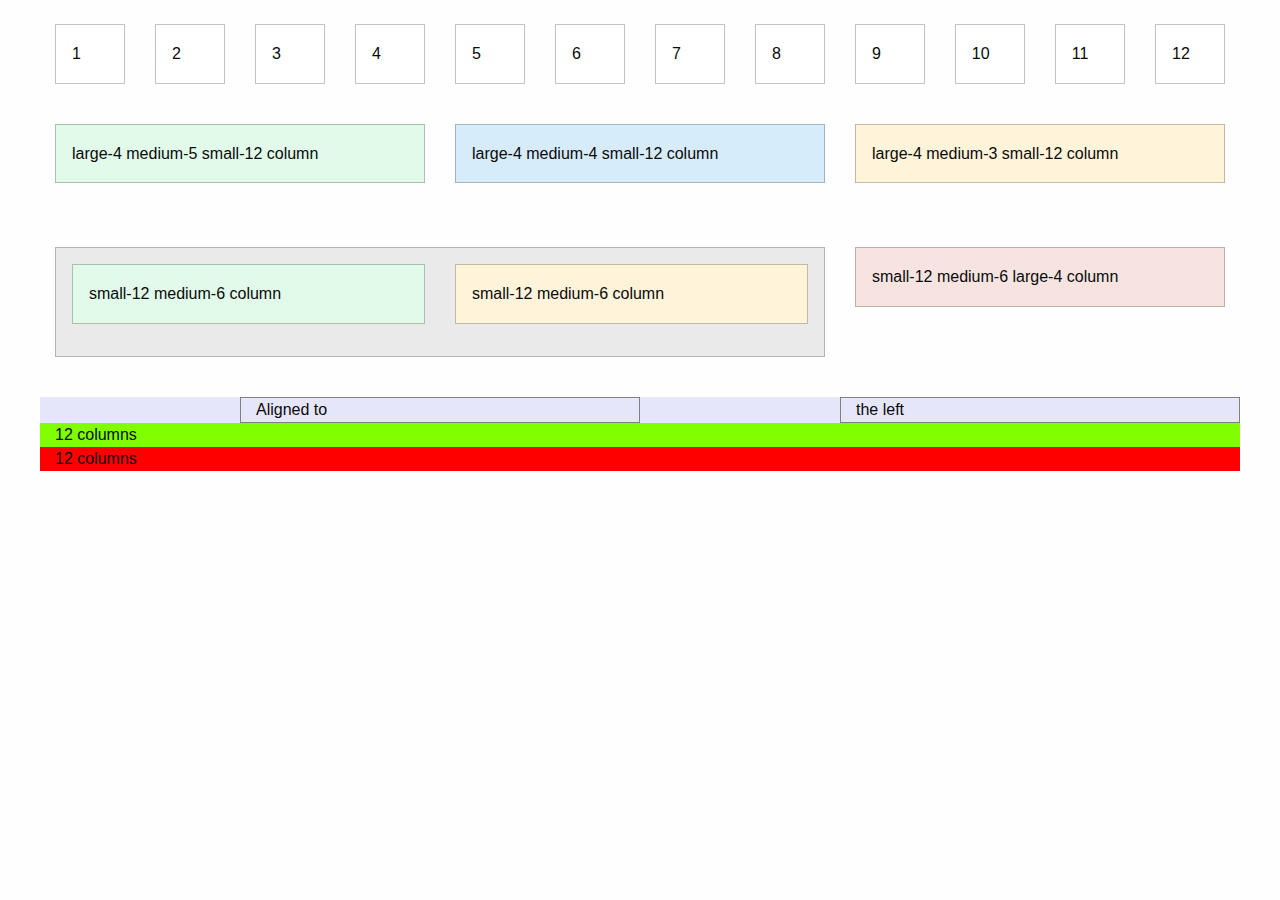
<file: foundation-6.3.1-complete/test.html>
<!doctype html>
<html class="no-js">
<head>
    <meta charset="utf-8">
    <meta http-equiv="x-ua-compatible" content="ie=edge">
    <meta name="viewport" content="width=device-width, initial-scale=1.0">
    <title>Foundation Test</title>
    <link rel="stylesheet" href="css/foundation.css">
    <link rel="stylesheet" href="css/app.css">
</head>
<body>





<br>
<div class="row">
    <div class="small-1  column">
        <div class="callout">
            <p>1</p>
        </div>
    </div>
    <div class="small-1 column">
        <div class="callout">
            <p>2</p>
        </div>
    </div>
    <div class="small-1 column">
        <div class="callout">
            <p>3</p>
        </div>
    </div>
    <div class="small-1 column">
        <div class="callout">
            <p>4</p>
        </div>
    </div>
    <div class="small-1 column">
        <div class="callout">
            <p>5</p>
        </div>
    </div>
    <div class="small-1 column">
        <div class="callout">
            <p>6</p>
        </div>
    </div>
    <div class="small-1 column">
        <div class="callout">
            <p>7</p>
        </div>
    </div>
    <div class="small-1 column">
        <div class="callout">
            <p>8</p>
        </div>
    </div>
    <div class="small-1 column">
        <div class="callout">
            <p>9</p>
        </div>
    </div>
    <div class="small-1 column">
        <div class="callout">
            <p>10</p>
        </div>
    </div>
    <div class="small-1 column">
        <div class="callout">
            <p>11</p>
        </div>
    </div>
    <div class="small-1 column">
        <div class="callout">
            <p>12</p>
        </div>
    </div>
</div>
<br>

<div class="row">
    <div class="large-4 medium-5 small-12 column">
        <div class="success callout">
            <p>large-4 medium-5 small-12 column</p>
        </div>
    </div>
    <div class="large-4 medium-4 small-12 column">
        <div class="primary callout">
            <p>large-4 medium-4 small-12 column</p>
        </div>
    </div>
    <div class="large-4 medium-3 small-12 column">
        <div class="warning callout">
            <p>large-4 medium-3 small-12 column</p>
        </div>
    </div>
</div>
<br>
<br>
<div class="row">
    <div class="small-12 medium-6 large-8 column">
        <div class="callout secondary">
            <div class="row">
                <div class="small-12 medium-6 column">
                    <div class="callout success">
                        <p>small-12 medium-6 column</p>
                    </div>
                </div>
                <div class="small-12 medium-6 column">
                    <div class="callout warning">
                        <p>small-12 medium-6 column</p>
                    </div>
                </div>
            </div>
        </div>
    </div>

    <div class="small-12 medium-6 large-4 column">
        <div class="callout alert">
            <p>small-12 medium-6 large-4 column</p>
        </div>
    </div>
</div>


<br>

<div class="row show-for-large" style="background: lavender;">
    <div class="column small-4 large-offset-2" style="border: 1px solid gray">Aligned to</div>
    <div class="column small-4" style="border: 1px solid gray">the left</div>
</div>




<div class="row">
    <div class="column" style="background: chartreuse;">12 columns</div>
    <div class="column" style="background: red;">12 columns</div>
</div>






<!--
<div class="row">
    <div class="large-12 columns">
        <div class="callout text-center secondary">
            <h1>Foundation page</h1>
            <p>重置窗口大小，查看效果！</p>
            <button class="button success small">button</button>
        </div>
    </div>
</div>
<div class="row">
    <div class="large-12 columns">
        <table>
            <thead>
            <tr>
                <th>Firstname</th>
                <th>Lastname</th>
                <th>Email</th>
            </tr>
            </thead>
            <tbody>
            <tr>
                <td>John</td>
                <td>Doe</td>
                <td>john@example.com</td>
            </tr>
            <tr>
                <td>Mary</td>
                <td>Moe</td>
                <td>mary@example.com</td>
            </tr>
            <tr>
                <td>July</td>
                <td>Dooley</td>
                <td>july@example.com</td>
            </tr>
            </tbody>
        </table>
    </div>
</div>
<div class="row">
    <div class="large-12 columns">
        <ul class="clearing-thumbs clearfix">
            <li><a href="http://www.runoob.com/wp-content/uploads/2015/11/rock600x400.jpg"><img src="http://www.runoob.com/wp-content/uploads/2015/11/rock200x100.jpg"></a></li>
            <li><a href="http://www.runoob.com/wp-content/uploads/2015/11/skies600x400.jpg"><img src="http://www.runoob.com/wp-content/uploads/2015/11/skies200x100.jpg"></a></li>
            <li><a href="http://www.runoob.com/wp-content/uploads/2015/11/lights600x400.jpg"><img src="http://www.runoob.com/wp-content/uploads/2015/11/lights200x100.jpg"></a></li>
        </ul>
    </div>
</div>
<div class="row">
    <nav aria-label="You are here:" role="navigation">
        <ul class="breadcrumbs">
            <li><a href="#0">Home</a></li>
            <li><a href="#0">Features</a></li>
            <li class="disabled">Gene Splicing</li>
            <li>
                <span class="show-for-sr">Current: </span> Cloning
            </li>
        </ul>
    </nav>
</div>
<div class="row">
    <div class="large-12 columns">
        <div class="callout warning">
            <button class="close-button" aria-label="Close alert" type="button">&times;</button>
            <p>This is a static close button example.</p>
        </div>
    </div>
</div>
<div class="row">
    <div class="large-3 columns">
        <ul class="vertical menu" data-drilldown style="width: 200px" id="m1">
            <li>
                <a href="#0">Item 1</a>
                <ul class="vertical menu" id="m2">
                    <li>
                        <a href="#0">Item 1A</a>
                        <ul class="vertical menu" id="m3">
                            <li><a href="#0">Item 1Aa</a></li>
                            <li><a href="#0">Item 1Ba</a></li>
                            <li><a href="#0">Item 1Ca</a></li>
                            <li><a href="#0">Item 1Da</a></li>
                            <li><a href="#0">Item 1Ea</a></li>
                        </ul>
                    </li>
                    <li><a href="#0">Item 1B</a></li>
                    <li><a href="#0">Item 1C</a></li>
                    <li><a href="#0">Item 1D</a></li>
                    <li><a href="#0">Item 1E</a></li>
                </ul>
            </li>
            <li>
                <a href="#0">Item 2</a>
                <ul class="vertical menu">
                    <li><a href="#0">Item 2A</a></li>
                    <li><a href="#0">Item 2B</a></li>
                    <li><a href="#0">Item 2C</a></li>
                    <li><a href="#0">Item 2D</a></li>
                    <li><a href="#0">Item 2E</a></li>
                </ul>
            </li>
            <li>
                <a href="#0">Item 3</a>
                <ul class="vertical menu">
                    <li><a href="#0">Item 3A</a></li>
                    <li><a href="#0">Item 3B</a></li>
                    <li><a href="#0">Item 3C</a></li>
                    <li><a href="#0">Item 3D</a></li>
                    <li><a href="#0">Item 3E</a></li>
                </ul>
            </li>
            <li><a href='#0'> Item 4</a></li>
        </ul>
    </div>
</div>


<form data-abide novalidate>
    <div class="row">
        <div class="columns">
            <div data-abide-error class="alert callout" style="display: none;">
                <p><i class="fi-alert"></i> There are some errors in your form.</p>
            </div>
        </div>
    </div>
    <div class="row">
        <div class="small-12 columns">
            <label>Number Required
                <input type="text" placeholder="1234" aria-describedby="exampleHelpText" required pattern="number">
                <span class="form-error"> Yo, you had better fill this out, it's required. </span>
            </label>
            <p class="help-text" id="exampleHelpText">Here's how you use this input field!</p>
        </div>
        <div class="small-12 columns">
            <label>Nothing Required!
                <input type="text" placeholder="Use me, or don't" aria-describedby="exampleHelpTex" data-abide-ignore>
            </label>
            <p class="help-text" id="exampleHelpTex">This input is ignored by Abide using `data-abide-ignore`</p>
        </div>
        <div class="small-12 columns">
            <label>Password Required
                <input type="password" id="password" placeholder="yeti4preZ" aria-describedby="exampleHelpText" required >
        <span class="form-error">
          I'm required!
        </span>
            </label>
            <p class="help-text" id="exampleHelpText">Enter a password please.</p>
        </div>
        <div class="small-12 columns">
            <label>Re-enter Password
                <input type="password" placeholder="yeti4preZ" aria-describedby="exampleHelpText2" required pattern="alpha_numeric" data-equalto="password">
        <span class="form-error">
          Hey, passwords are supposed to match!
        </span>
            </label>
            <p class="help-text" id="exampleHelpText2">This field is using the `data-equalto="password"` attribute, causing it to match the password field above.</p>
        </div>
    </div>
    <div class="row">
        <div class="medium-6 columns">
            <label>URL Pattern, not required, but throws error if it doesn't match the Regular Expression for a valid URL.
                <input type="text" placeholder="http://foundation.zurb.com" pattern="url">
            </label>
        </div>
        <div class="medium-6 columns">
            <label>European Cars, Choose One, it can't be the blank option.
                <select id="select" required>
                    <option value=""></option>
                    <option value="volvo">Volvo</option>
                    <option value="saab">Saab</option>
                    <option value="mercedes">Mercedes</option>
                    <option value="audi">Audi</option>
                </select>
            </label>
        </div>
    </div>
    <div class="row">
        <fieldset class="medium-6 columns">
            <legend>Choose Your Favorite, and this is required, so you have to pick one.</legend>
            <input type="radio" name="pokemon" value="Red" id="pokemonRed"><label for="pokemonRed">Red</label>
            <input type="radio" name="pokemon" value="Blue" id="pokemonBlue" required><label for="pokemonBlue">Blue</label>
            <input type="radio" name="pokemon" value="Yellow" id="pokemonYellow"><label for="pokemonYellow">Yellow</label>
        </fieldset>
        <fieldset class="medium-6 columns">
            <legend>Choose Your Favorite - not required, you can leave this one blank.</legend>
            <input type="radio" name="pockets" value="Red" id="pocketsRed"><label for="pocketsRed">Red</label>
            <input type="radio" name="pockets" value="Blue" id="pocketsBlue"><label for="pocketsBlue">Blue</label>
            <input type="radio" name="pockets" value="Yellow" id="pocketsYellow"><label for="pocketsYellow">Yellow</label>
        </fieldset>
        <fieldset class="medium-6 columns">
            <legend>Check these out</legend>
            <input id="checkbox1" type="checkbox"><label for="checkbox1">Checkbox 1</label>
            <input id="checkbox2" type="checkbox" required><label for="checkbox2">Checkbox 2</label>
            <input id="checkbox3" type="checkbox"><label for="checkbox3">Checkbox 3</label>
        </fieldset>
    </div>
    <div class="row">
        <fieldset class="medium-6 columns">
            <button class="button" type="submit" value="Submit">Submit</button>
        </fieldset>
        <fieldset class="medium-6 columns">
            <button class="button" type="reset" value="Reset">Reset</button>
        </fieldset>
    </div>
</form>
<hr>
<div class="row">
    <div class="columns">
        <div class="media-object">
            <div class="media-object-section">
                <h4>Dreams feel real while we're in them.</h4>
                <p>I'm going to improvise. Listen, there's something you should know about me... about inception. An idea is like a virus, resilient, highly contagious. The smallest seed of an idea can grow. It can grow to define or destroy you.</p>
            </div>
            <div class="media-object-section">
                <img src="http://placeimg.com/200/200/people" alt="">
            </div>

        </div>
    </div>
</div>
<hr>

<div class="off-canvas-wrapper">
    <div class="off-canvas-wrapper-inner" data-off-canvas-wrapper>
        <div class="off-canvas position-left" id="offCanvasLeft" data-off-canvas>
            &lt;!&ndash; left off-canvas markup &ndash;&gt;
            left off-canvas markup
        </div>
        <div class="off-canvas position-right" id="offCanvasRight" data-off-canvas data-position="right">
            &lt;!&ndash; right off-canvas markup &ndash;&gt;
            right off-canvas markup
        </div>
        <div class="off-canvas-content" data-off-canvas-content>
            &lt;!&ndash; page content &ndash;&gt;
            page content
        </div>
    </div>
</div>
<div class="row">
    <div class="columns">
        &lt;!&ndash; Fire Off-canvas &ndash;&gt;
        <button type="button" class="button" data-toggle="offCanvasRight">Open Menu</button>
    </div>
</div>
<hr>
<div class="row">
    <div class="columns">
        <div class="orbit" role="region" aria-label="Favorite Text Ever" data-orbit>
            <ul class="orbit-container">
                <button class="orbit-previous" aria-label="previous"><span class="show-for-sr">Previous Slide</span>&#9664;</button>
                <button class="orbit-next" aria-label="next"><span class="show-for-sr">Next Slide</span>&#9654;</button>
                <li class="is-active orbit-slide">
                    <div class="docs-example-orbit-slide">
                        <p><strong>This is dodgerblue.</strong> Lorem ipsum dolor sit amet, consectetur adipisicing elit, sed do eiusmod tempor incididunt ut labore et dolore magna aliqua. Ut enim ad minim veniam, quis nostrud exercitation ullamco laboris nisi ut aliquip ex ea commodo consequat. Duis aute irure dolor in reprehenderit in voluptate velit esse cillum dolore eu fugiat nulla pariatur. Excepteur sint occaecat cupidatat non proident, sunt in culpa qui officia deserunt mollit anim id est laborum.</p>
                    </div>
                </li>
                <li class="orbit-slide">
                    <div class="docs-example-orbit-slide">
                        <p><strong>This is rebeccapurple.</strong> Lorem ipsum dolor sit amet, consectetur adipisicing elit, sed do eiusmod tempor incididunt ut labore et dolore magna aliqua. Ut enim ad minim veniam, quis nostrud exercitation ullamco laboris nisi ut aliquip ex ea commodo consequat. Duis aute irure dolor in reprehenderit in voluptate velit esse cillum dolore eu fugiat nulla pariatur. Excepteur sint occaecat cupidatat non proident, sunt in culpa qui officia deserunt mollit anim id est laborum.</p>
                    </div>
                </li>
                <li class="orbit-slide">
                    <div class="docs-example-orbit-slide">
                        <p><strong>This is darkgoldenrod.</strong> Lorem ipsum dolor sit amet, consectetur adipisicing elit, sed do eiusmod tempor incididunt ut labore et dolore magna aliqua. Ut enim ad minim veniam, quis nostrud exercitation ullamco laboris nisi ut aliquip ex ea commodo consequat. Duis aute irure dolor in reprehenderit in voluptate velit esse cillum dolore eu fugiat nulla pariatur. Excepteur sint occaecat cupidatat non proident, sunt in culpa qui officia deserunt mollit anim id est laborum.</p>
                    </div>
                </li>
                <li class="orbit-slide">
                    <div class="docs-example-orbit-slide">
                        <p><strong>This is lightseagreen.</strong> Lorem ipsum dolor sit amet, consectetur adipisicing elit, sed do eiusmod tempor incididunt ut labore et dolore magna aliqua. Ut enim ad minim veniam, quis nostrud exercitation ullamco laboris nisi ut aliquip ex ea commodo consequat. Duis aute irure dolor in reprehenderit in voluptate velit esse cillum dolore eu fugiat nulla pariatur. Excepteur sint occaecat cupidatat non proident, sunt in culpa qui officia deserunt mollit anim id est laborum.</p>
                    </div>
                </li>
            </ul>
            <nav class="orbit-bullets">
                <button class="is-active" data-slide="0"><span class="show-for-sr">First slide details.</span><span class="show-for-sr">Current Slide</span></button>
                <button data-slide="1"><span class="show-for-sr">Second slide details.</span></button>
                <button data-slide="2"><span class="show-for-sr">Third slide details.</span></button>
                <button data-slide="3"><span class="show-for-sr">Fourth slide details.</span></button>
            </nav>
        </div>
    </div>
</div>
<hr>

<div class="row">
    <div class="columns">
        <div class="title-bar" data-responsive-toggle="example-menu" data-hide-for="medium">
            <button class="menu-icon" type="button" data-toggle></button>
            <div class="title-bar-title">Menu</div>
        </div>
        <div class="title-bar" id="example-menu">
            <div class="top-bar-left">
                <ul class="dropdown menu" data-dropdown-menu data-drilldown style="width: 200px;">
                    <li class="menu-text">Logo</li>
                    <li class="has-submenu">
                        <a href="javascript:void (0)">One</a>
                        <ul class="submenu menu" data-submenu>
                            <li><a href="javascript:void (0)">One</a></li>
                            <li><a href="javascript:void (0)">Two</a></li>
                            <li><a href="javascript:void (0)">Three</a></li>
                        </ul>
                    </li>
                    <li><a href="javascript:void (0)">Two</a></li>
                    <li><a href="javascript:void (0)">Three</a></li>
                </ul>
            </div>
        </div>
    </div>
</div>
<hr>
<div class="row">
    <div class="large-4 columns callout secondary"></div>
    <div class="large-4 columns callout success end"></div>
</div>
<div class="row small-up-4 medium-up-6 large-up-8">
    <div class="column column-block">
        <img src="http://placehold.it/400" alt="">
    </div>
    <div class="column column-block">
        <img src="http://placehold.it/400" alt="">
    </div>
    <div class="column column-block">
        <img src="http://placehold.it/400" alt="">
    </div>
    <div class="column column-block">
        <img src="http://placehold.it/400" alt="">
    </div>
    <div class="column column-block">
        <img src="http://placehold.it/400" alt="">
    </div>
    <div class="column column-block">
        <img src="http://placehold.it/400" alt="">
    </div>
    <div class="column column-block">
        <img src="http://placehold.it/400" alt="">
    </div>
    <div class="column column-block">
        <img src="http://placehold.it/400" alt="">
    </div>
    <div class="column column-block">
        <img src="http://placehold.it/400" alt="">
    </div>
    <div class="column column-block">
        <img src="http://placehold.it/400" alt="">
    </div>
</div>
-->

<br><br><br><br><br><br><br><br><br><br>
<script src="js/vendor/jquery.js"></script>
<script src="js/vendor/what-input.js"></script>
<script src="js/vendor/foundation.js"></script>
<script src="js/app.js"></script>
</body>
</html>
</file>
<file: foundation-6.3.1-complete/css/app.css>
.clearing-thumbs li{list-style: none;float: left;border: 1px solid #eee;}
.clearing-thumbs li a{display: block;}
.is-drilldown-submenu{background: #0a0a0a;}
</file>
